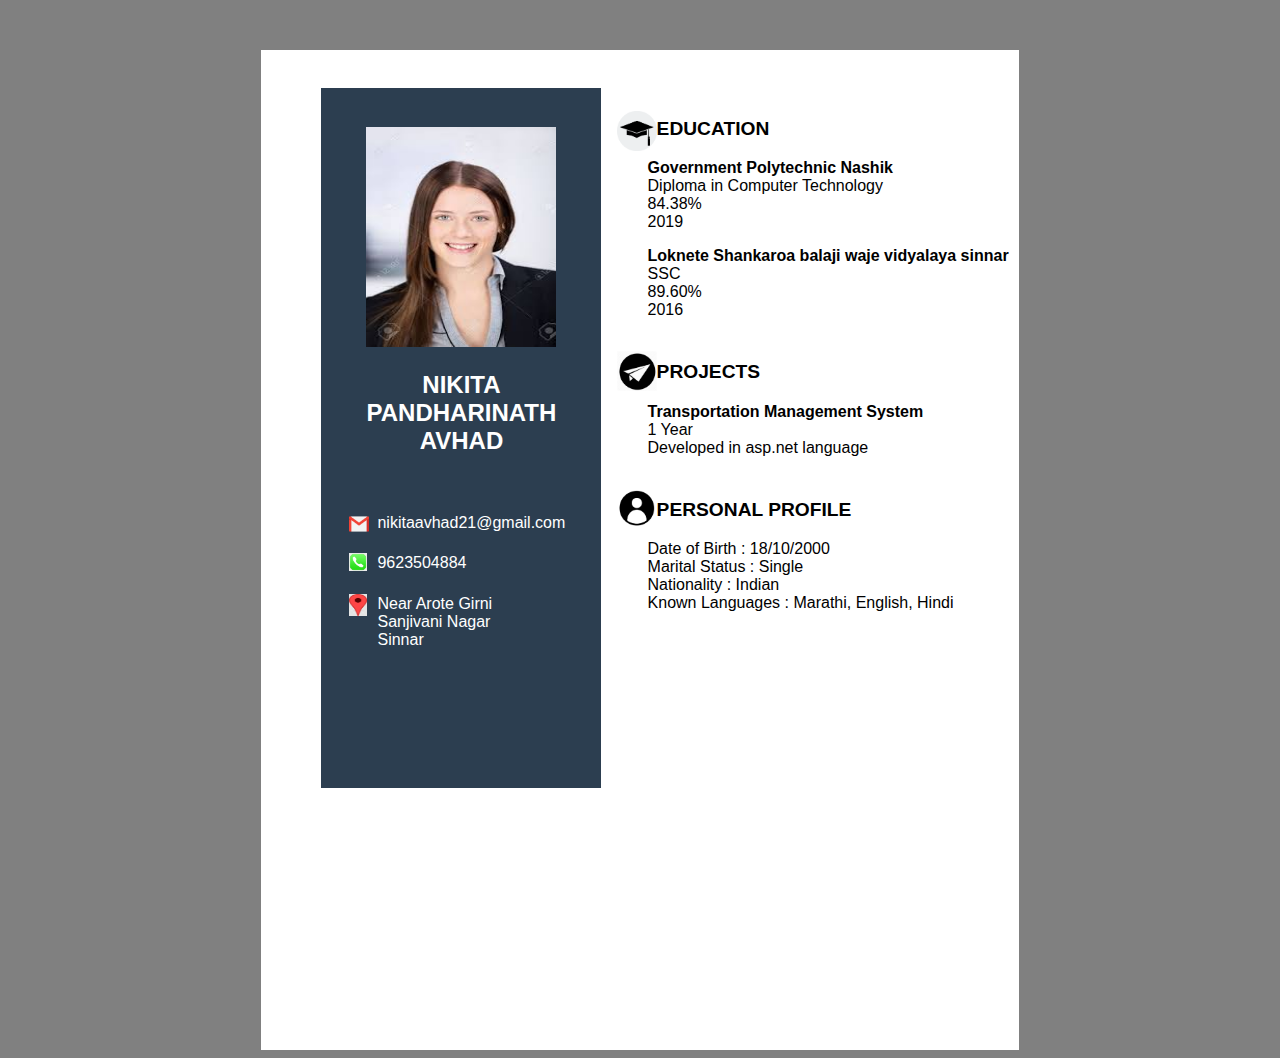
<file: index.html>
<!DOCTYPE html>
<html>
<head>
	<title>
		Resume
	</title>
	<link rel="stylesheet" type="text/css" href="style5.css">
</head>
<body>
	<div class="div1">
		<div class="div2">
					<img class="div3" src="project images\1profile.jpg" ></img>
					<h2 class="div4">NIKITA <br>PANDHARINATH<br> AVHAD</h2>
					<img class="div5" src="project 
					images\1gmail.png"></img>
					<p class="div6">nikitaavhad21@gmail.com</p>
					<img class="div7" src="project 
					images\1phone.png"></img>
					<p class="div8">9623504884</p>
					<img class="div9" src="project images\1location.png" ></img>
					<p class="div10">Near Arote Girni<br>Sanjivani Nagar<br>Sinnar</p>			
		</div>

		<img class="div11"src="project images\1cap.png" ></img>
		<p class="div12"><b>EDUCATION</b></p>
		<p class="div13"><b>Government Polytechnic Nashik</b> <br>Diploma in Computer Technology<br>
		84.38% <br>2019</p>
		<p class="div14"><b>Loknete Shankaroa balaji waje vidyalaya sinnar</b> <br>SSC<br>89.60% <br>
		2016</p>
		<img class="div15"src="project images\2aeroplane.jpg" ></img>
		<p class="div16"><b>PROJECTS</b></p>
		<p class="div17"><b>Transportation Management System</b> <br>1 Year<br>Developed in asp.net language</p>
		<img class="div18"src="project images\2profile.png" ></img>
		<p class="div19"><b>PERSONAL PROFILE</b></p>
		<p class="div20">Date of Birth : 18/10/2000<br>Marital Status : Single<br>Nationality : Indian<br>
		Known Languages : Marathi, English, Hindi</p>
	</div>
</body>
</html>
</file>
<file: style5.css>
.div1
{
	background-color: white;
	margin-top: 50px;
	height:1000px;
	width: 60%;
	margin-left: 20%;
}
body
{
	background-color: grey;

}
.div2
{
	float:left;
	margin-left: 8%;
	margin-top: 5%;
	background-color: #2C3E50;
	height:700px;
	width: 280px;
}
.div3{
	height:220px;
	width: 190px;
	margin-left: 16%;
	margin-top: 14%;
}
.div4
{
	color:white;
	text-align: center;
	font-family: sans-serif;
}
.div5
{
	height:20px;
	width: 20px;
	margin-left: 10%;
	margin-top: 14%;
	float:left;
}
.div6
{
	color:white;
	margin-top: 21%;
	padding-left:20%;
	font-family: sans-serif;
}
.div7
{
	height:18px;
	width: 18px;
	margin-left: 10%;
	margin-top: 2%;
	float:left;
}
.div8
{
	color:white;
	margin-top: 8%;
	padding-left:20%;
	font-family: sans-serif;
}
.div9
{
	height:22px;
	width: 18px;
	margin-left: 10%;
	margin-top: 2%;
	float:left;
}
.div10
{
	color:white;
	margin-top: 8%;
	padding-left:20%;
	font-family: sans-serif;
	font-size: 8;
}
.div11
{
	height:40px;
	width: 40px;
	margin-left: 2%;
	margin-top: 8%;
	float:left;
}
.div12
{
	color:black;
	margin-left:51%;
	padding-top:9%;
	font-family:Arial;
	font-size:120%;
	font-style:bold;
}
.div13
{
	margin-left:51%;
	padding-top:0%;
	font-family:Arial;
	font-size:6;
}
.div14
{
	margin-left:51%;
	padding-top:0%;
	font-family:Arial;
	font-size:6;
}
.div15
{
	height:40px;
	width:40px;
	margin-left: 2%;
	margin-top: 2%;
	float:left;
}
.div16
{
	margin-left:51%;
	padding-top:3%;
	font-family:Arial;
	font-size:120%;
	font-style:bold;
}
.div17
{
	margin-left:51%;
	padding-top:0%;
	font-family:Arial;
	font-size:6;
}
.div18
{
	height:40px;
	width:40px;
	margin-left: 2%;
	margin-top: 2%;
	float:left;
}
.div19
{
	color:black;
	margin-left:51%;
	padding-top:3%;
	font-family:Arial;
	font-size:120%;
	font-style:bold;
}
.div20
{
	margin-left:51%;
	padding-top:0%;
	font-family:Arial;
	font-size:6;
}
</file>
